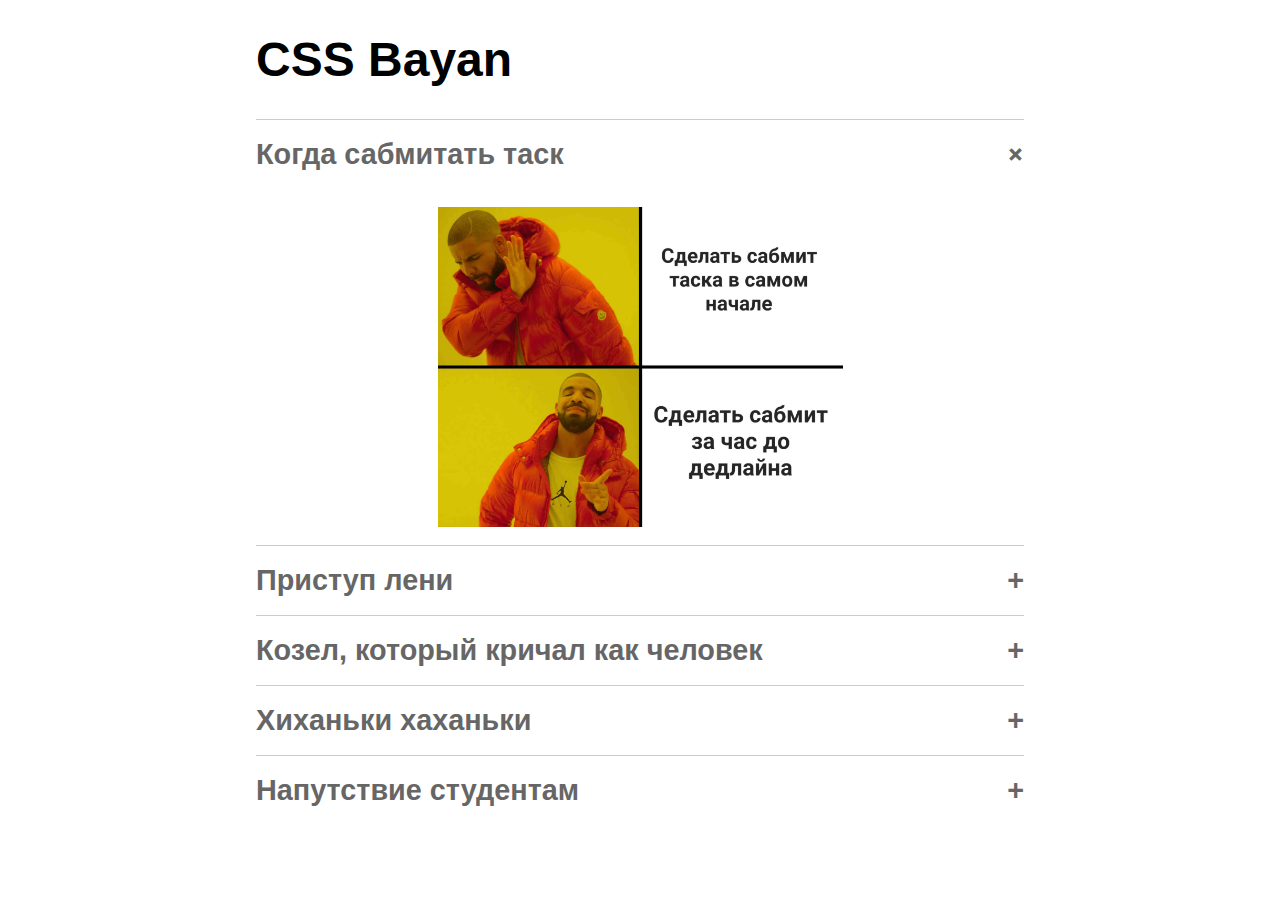
<file: cssBayan/index.html>
<!DOCTYPE html>
<html lang="en">

<head>
  <meta charset="UTF-8">
  <meta http-equiv="X-UA-Compatible" content="IE=edge">
  <meta name="viewport" content="width=device-width, initial-scale=1.0">
  <link rel="stylesheet" href="./style.css">
  <title>Document</title>
</head>

<body>
  <h1>CSS Bayan</h1>
  <div class="accordion-wrapper">
    <input type="radio" name="memes" id="meme1" checked="checked" />
    <label for="meme1">
      <div class="accordion-header">
        <span>Когда сабмитать таск</span>
        <span class="cross-icon">+</span>
      </div>
      <div class="accordion-content">
        <div class="meme-image-wrapper first-meme"></div>
      </div>
    </label>
    <input type="radio" name="memes" id="meme2" />
    <label for="meme2">
      <div class="accordion-header">
        <span>Приступ лени</span>
        <span class="cross-icon">+</span>
      </div>
      <div class="accordion-content">
        <div class="meme-image-wrapper second-meme"></div>
      </div>
    </label>
    <input type="radio" name="memes" id="meme3" />
    <label for="meme3">
      <div class="accordion-header">
        <span>Козел, который кричал как человек</span>
        <span class="cross-icon">+</span>
      </div>
      <div class="accordion-content">
        <div class="meme-image-wrapper third-meme"></div>
      </div>
    </label>
    <input type="radio" name="memes" id="meme4" />
    <label for="meme4">
      <div class="accordion-header">
        <span>Хиханьки хаханьки</span>
        <span class="cross-icon">+</span>
      </div>
      <div class="accordion-content">
        <div class="meme-image-wrapper fourth-meme"></div>
      </div>
    </label>
    <input type="radio" name="memes" id="meme5" />
    <label for="meme5">
      <div class="accordion-header">
        <span>Напутствие студентам</span>
        <span class="cross-icon">+</span>
      </div>
      <div class="accordion-content">
        <div class="meme-image-wrapper fifth-meme"></div>
      </div>
    </label>
  </div>
</body>

</html>
</file>
<file: cssBayan/style.css>
body {
  box-sizing: border-box;
  width: 60%;
  margin: auto;
  font-family: Arial, Helvetica, sans-serif;
  font-size: 1.5rem;
}

input {
  display: none;
}

label {
  cursor: pointer;
}

label:active {
  color: #03809c;
}

label:active .accordion-content {
  filter: opacity(60%);
}

.accordion-wrapper {
  font-weight: bold;
  font-size: 1.2em;
  color: #666;
  transition: color ease-out 0.5s;
}

.accordion-header {
  display: flex;
  justify-content: space-between;
  padding: 2vh 0;
  border-top: solid 0.1vh #ccc;
}

input:checked + label .accordion-content {
  padding: 2vh;
  height: 25vw;
}

.cross-icon {
  transform: rotate(0deg);
  transition: transform ease-out 0.5s;
}

input:checked + label .cross-icon {
  transform: rotate(45deg);
}

.accordion-content {
  overflow: hidden;
  height: 0;
  transition: all ease-out 0.5s;
}

.meme-image-wrapper {
  margin: 0 auto;
  background-size: contain;
  background-repeat: no-repeat;
  background-position: center;
  height: 25vw;
  width: 50vw;
}

.first-meme {
background-image: url("./images/meme-1.jpg");
}

.second-meme {
background-image: url("./images/meme-2.jpg");
}

.third-meme {
background-image: url("./images/meme-3.jpg");
}

.fourth-meme {
background-image: url("./images/meme-4.jpg");
}

.fifth-meme {
background-image: url("./images/meme-5.jpg");
}

@media(hover:hover) {
  .accordion-wrapper:hover {
    color: #000;
  }
  
  label:hover .accordion-content {
    padding: 2vh;
    height: 25vw;
  }
  
  input:hover + label .cross-icon {
    transform: rotate(45deg);
  }
  
}

@media (max-width: 1200px) {
  body {
    width: 70%;
    font-size: 1.3rem;
  }
  
  input:checked + label .accordion-content {
    height: 35vw;
  }
  
  .meme-image-wrapper {
    height: 35vw;
    width: 70vw;
  }
  
  @media(hover:hover) {
    label:hover .accordion-content {
      height: 35vw;
    }
  }
}

@media (max-width: 820px) {
  body {
    width: 80%;
    font-size: 1.1rem;
  }
    
  input:checked + label .accordion-content {
    height: 40vw;
  }
  
  .meme-image-wrapper {
    height: 40vw;
  }
  
  @media(hover:hover) {
    label:hover .accordion-content {
      height: 40vw;
    }
  }
}

@media (max-width: 520px) {
  body {
    width: 90%;
    font-size: 0.8rem;
  }
    
  input:checked + label .accordion-content {
    height: 60vw;
  }
  
  .meme-image-wrapper {
    height: 60vw;
    width: 80vw;
  }
  
  @media(hover:hover) {
    label:hover .accordion-content {
      height: 60vw;
    }
  }
}

@media (max-width: 320px) {
  body {
    font-size: 0.7rem;
  }
}
</file>
